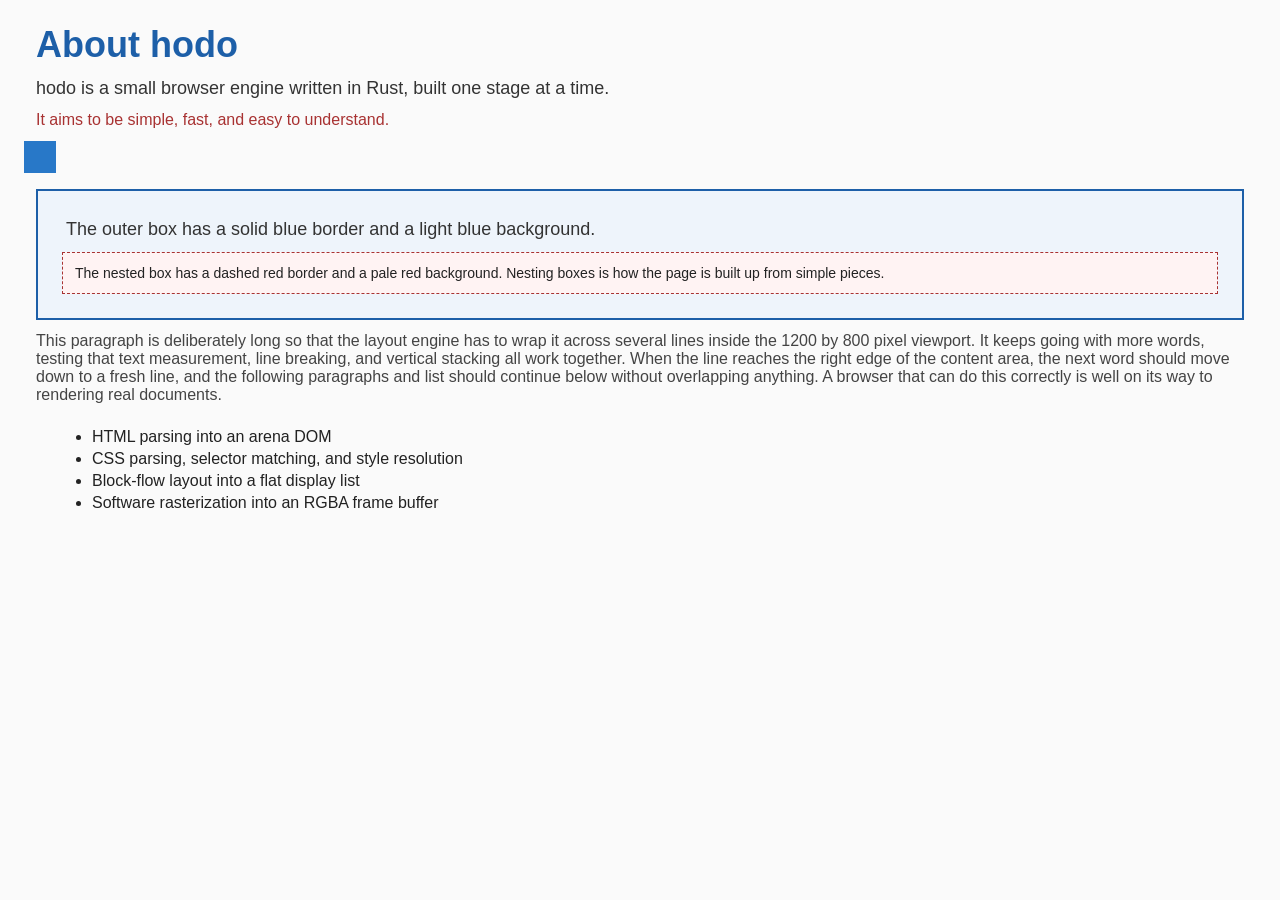
<file: examples/demo-site/index.html>
<!DOCTYPE html>
<html lang="en">
<head>
  <meta charset="utf-8">
  <title>About hodo</title>
  <link rel="stylesheet" href="style.css">
  <style>
    body {
      font-family: sans-serif;
      color: #222222;
      background: #fafafa;
      margin: 24px;
    }

    h1 {
      color: #1d5fa8;
      font-size: 36px;
      margin: 12px;
    }

    .intro {
      color: #333333;
      font-size: 18px;
      margin: 12px;
    }

    .accent {
      color: #a83232;
      font-size: 16px;
      margin: 12px;
    }

    .card {
      border: 2px solid #1d5fa8;
      background: #eef4fb;
      padding: 16px;
      margin: 12px;
    }

    .inner {
      border: 1px dashed #a83232;
      background: #fff3f3;
      padding: 12px;
      margin: 8px;
      font-size: 14px;
    }

    .long {
      color: #444444;
      font-size: 16px;
      margin: 12px;
    }

    ul {
      font-size: 16px;
      margin: 24px;
    }

    li {
      color: #222222;
      font-size: 16px;
      margin: 4px;
    }
  </style>
</head>
<body>
  <h1>About hodo</h1>

  <p class="intro">hodo is a small browser engine written in Rust, built one stage at a time.</p>
  <p class="accent">It aims to be simple, fast, and easy to understand.</p>

  <img src="test-image.png" width="32" height="32" alt="hodo test image">

  <div class="card">
    <p class="intro">The outer box has a solid blue border and a light blue background.</p>
    <div class="inner">
      The nested box has a dashed red border and a pale red background. Nesting boxes is how the
      page is built up from simple pieces.
    </div>
  </div>

  <p class="long">This paragraph is deliberately long so that the layout engine has to wrap it across
    several lines inside the 1200 by 800 pixel viewport. It keeps going with more words, testing that
    text measurement, line breaking, and vertical stacking all work together. When the line reaches
    the right edge of the content area, the next word should move down to a fresh line, and the
    following paragraphs and list should continue below without overlapping anything. A browser that
    can do this correctly is well on its way to rendering real documents.</p>

  <ul>
    <li>HTML parsing into an arena DOM</li>
    <li>CSS parsing, selector matching, and style resolution</li>
    <li>Block-flow layout into a flat display list</li>
    <li>Software rasterization into an RGBA frame buffer</li>
  </ul>
</body>
</html>
</file>
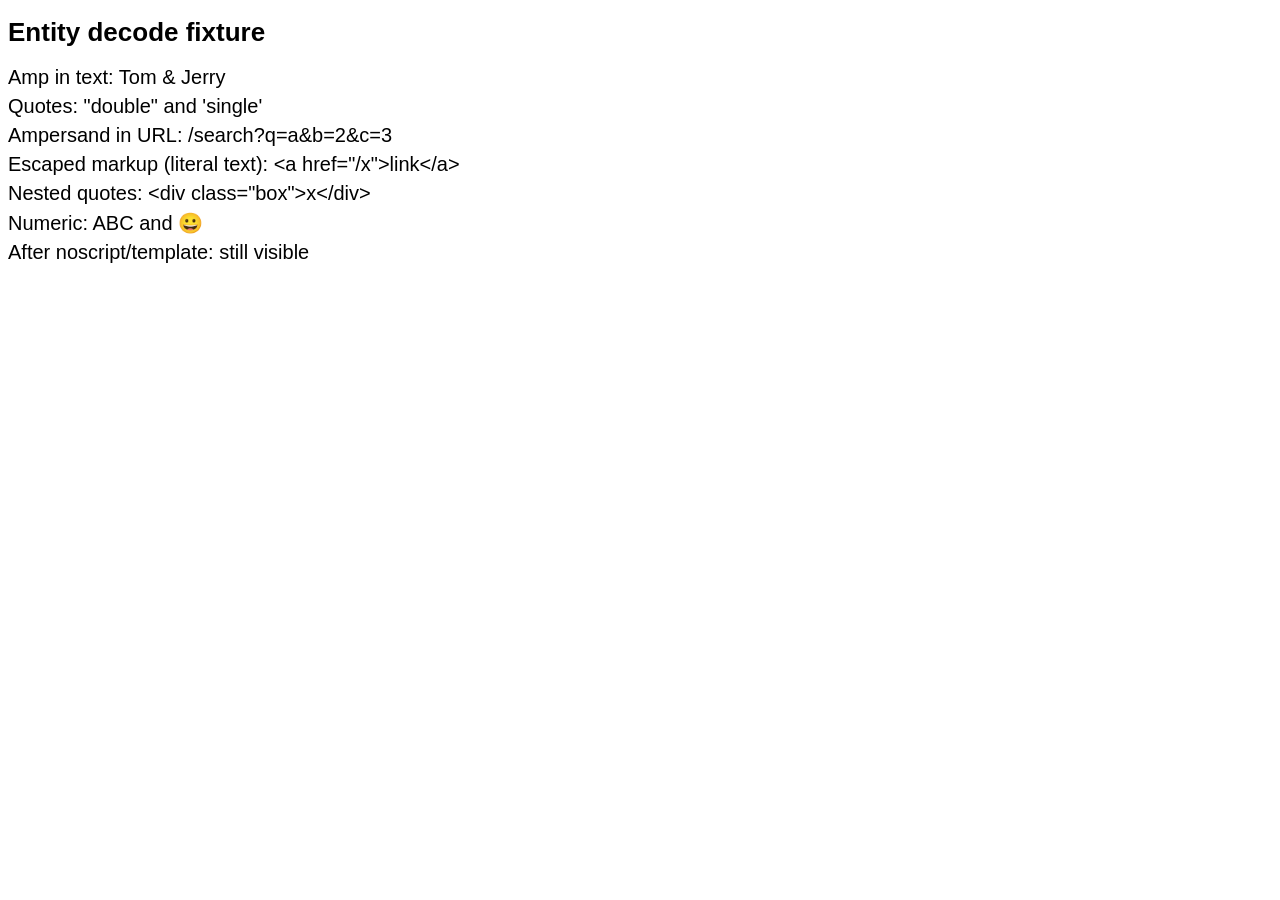
<file: examples/entity-site/index.html>
<!doctype html>
<html>
<head>
  <meta charset="utf-8">
  <title>Entity site</title>
  <style>
    body { font-family: sans-serif; font-size: 20px; }
    h1 { font-size: 26px; }
    .row { margin: 6px 0; }
    .bad { color: #c00000; font-size: 24px; }
  </style>
</head>
<body>
  <h1>Entity decode fixture</h1>
  <div class="row">Amp in text: Tom &amp; Jerry</div>
  <div class="row">Quotes: &quot;double&quot; and &#x27;single&#x27;</div>
  <div class="row">Ampersand in URL: /search?q=a&amp;b=2&amp;c=3</div>
  <div class="row">Escaped markup (literal text): &lt;a href="/x"&gt;link&lt;/a&gt;</div>
  <div class="row">Nested quotes: &lt;div class=&quot;box&quot;&gt;x&lt;/div&gt;</div>
  <div class="row">Numeric: &#65;&#66;&#67; and &#x1F600;</div>
  <noscript><h2 class="bad">NOSCRIPT NOTICE MUST NOT RENDER</h2></noscript>
  <template><h2 class="bad">TEMPLATE CONTENT MUST NOT RENDER</h2></template>
  <div class="row">After noscript/template: still visible</div>
</body>
</html>
</file>
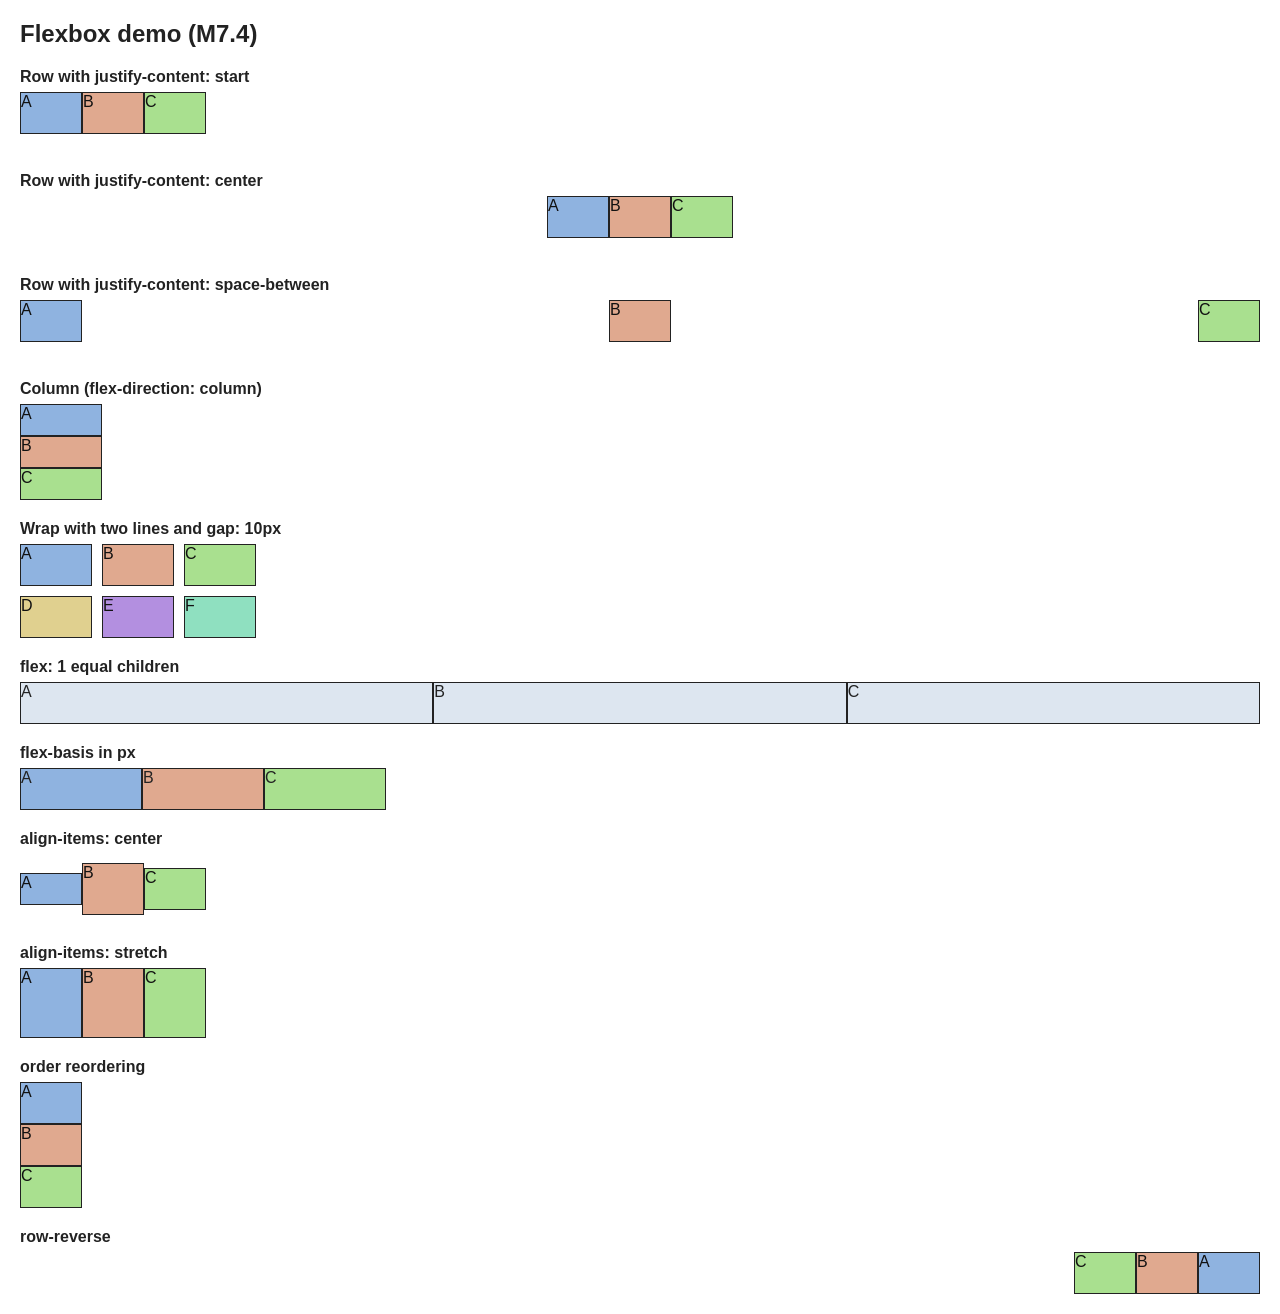
<file: examples/flex-site/index.html>
<!DOCTYPE html>
<html lang="en">
<head>
  <meta charset="utf-8">
  <title>hodo flex demo</title>
  <link rel="stylesheet" href="style.css">
</head>
<body>
  <h1>Flexbox demo (M7.4)</h1>

  <h2>Row with justify-content: start</h2>
  <div class="row justify-start">
    <div class="box" style="width:60px;height:40px;background:#8fb3e0;">A</div>
    <div class="box" style="width:60px;height:40px;background:#e0a98f;">B</div>
    <div class="box" style="width:60px;height:40px;background:#a9e08f;">C</div>
  </div>

  <h2>Row with justify-content: center</h2>
  <div class="row justify-center">
    <div class="box" style="width:60px;height:40px;background:#8fb3e0;">A</div>
    <div class="box" style="width:60px;height:40px;background:#e0a98f;">B</div>
    <div class="box" style="width:60px;height:40px;background:#a9e08f;">C</div>
  </div>

  <h2>Row with justify-content: space-between</h2>
  <div class="row justify-between">
    <div class="box" style="width:60px;height:40px;background:#8fb3e0;">A</div>
    <div class="box" style="width:60px;height:40px;background:#e0a98f;">B</div>
    <div class="box" style="width:60px;height:40px;background:#a9e08f;">C</div>
  </div>

  <h2>Column (flex-direction: column)</h2>
  <div class="column">
    <div class="box" style="width:80px;height:30px;background:#8fb3e0;">A</div>
    <div class="box" style="width:80px;height:30px;background:#e0a98f;">B</div>
    <div class="box" style="width:80px;height:30px;background:#a9e08f;">C</div>
  </div>

  <h2>Wrap with two lines and gap: 10px</h2>
  <div class="wrap">
    <div class="box" style="width:70px;height:40px;background:#8fb3e0;">A</div>
    <div class="box" style="width:70px;height:40px;background:#e0a98f;">B</div>
    <div class="box" style="width:70px;height:40px;background:#a9e08f;">C</div>
    <div class="box" style="width:70px;height:40px;background:#e0d08f;">D</div>
    <div class="box" style="width:70px;height:40px;background:#b38fe0;">E</div>
    <div class="box" style="width:70px;height:40px;background:#8fe0c0;">F</div>
  </div>

  <h2>flex: 1 equal children</h2>
  <div class="equal">
    <div class="grow">A</div>
    <div class="grow">B</div>
    <div class="grow">C</div>
  </div>

  <h2>flex-basis in px</h2>
  <div class="basis">
    <div class="basis-box" style="background:#8fb3e0;">A</div>
    <div class="basis-box" style="background:#e0a98f;">B</div>
    <div class="basis-box" style="background:#a9e08f;">C</div>
  </div>

  <h2>align-items: center</h2>
  <div class="align-center">
    <div class="box" style="width:60px;height:30px;background:#8fb3e0;">A</div>
    <div class="box" style="width:60px;height:50px;background:#e0a98f;">B</div>
    <div class="box" style="width:60px;height:40px;background:#a9e08f;">C</div>
  </div>

  <h2>align-items: stretch</h2>
  <div class="align-stretch">
    <div class="box" style="width:60px;background:#8fb3e0;">A</div>
    <div class="box" style="width:60px;background:#e0a98f;">B</div>
    <div class="box" style="width:60px;background:#a9e08f;">C</div>
  </div>

  <h2>order reordering</h2>
  <div class="ordered">
    <div class="box order-a" style="width:60px;height:40px;background:#8fb3e0;">A</div>
    <div class="box order-b" style="width:60px;height:40px;background:#e0a98f;">B</div>
    <div class="box order-c" style="width:60px;height:40px;background:#a9e08f;">C</div>
  </div>

  <h2>row-reverse</h2>
  <div class="reverse">
    <div class="box" style="width:60px;height:40px;background:#8fb3e0;">A</div>
    <div class="box" style="width:60px;height:40px;background:#e0a98f;">B</div>
    <div class="box" style="width:60px;height:40px;background:#a9e08f;">C</div>
  </div>
</body>
</html>
</file>
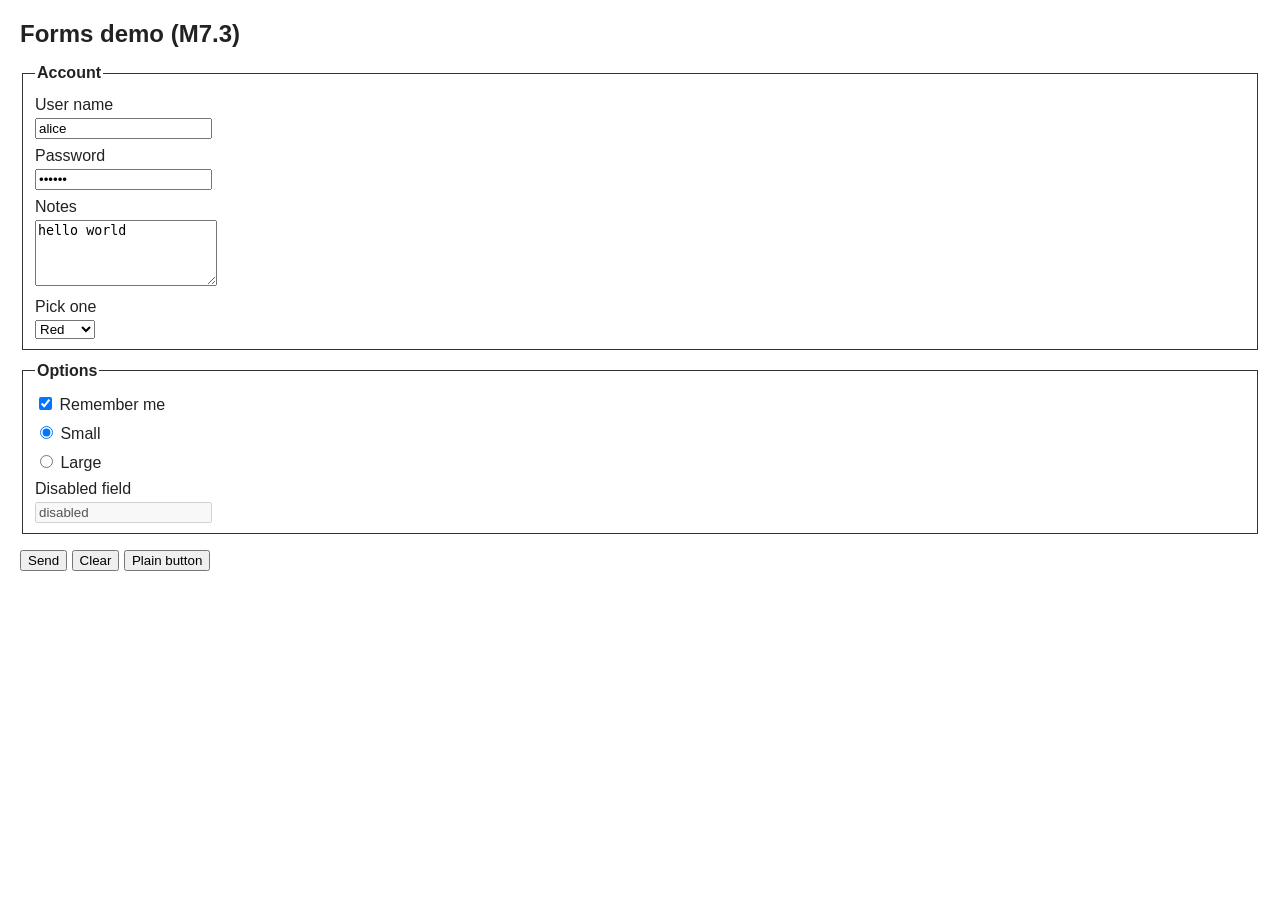
<file: examples/forms-site/index.html>
<!DOCTYPE html>
<html lang="en">
<head>
  <meta charset="utf-8">
  <title>hodo forms demo</title>
  <link rel="stylesheet" href="style.css">
</head>
<body>
  <h1>Forms demo (M7.3)</h1>

  <form action="#" method="post">
    <fieldset>
      <legend>Account</legend>

      <label for="user">User name</label>
      <input id="user" type="text" value="alice" placeholder="enter name">

      <label for="pass">Password</label>
      <input id="pass" type="password" value="secret" placeholder="enter password">

      <label for="note">Notes</label>
      <textarea id="note" rows="4">hello world</textarea>

      <label for="pick">Pick one</label>
      <select id="pick">
        <option>Red</option>
        <option>Green</option>
        <option>Blue</option>
      </select>
    </fieldset>

    <fieldset>
      <legend>Options</legend>

      <label><input type="checkbox" checked> Remember me</label>
      <label><input type="radio" name="size" value="s" checked> Small</label>
      <label><input type="radio" name="size" value="l"> Large</label>

      <label for="off">Disabled field</label>
      <input id="off" type="text" value="disabled" disabled>
    </fieldset>

    <input type="submit" value="Send">
    <input type="reset" value="Clear">
    <button type="button">Plain button</button>
  </form>
</body>
</html>
</file>
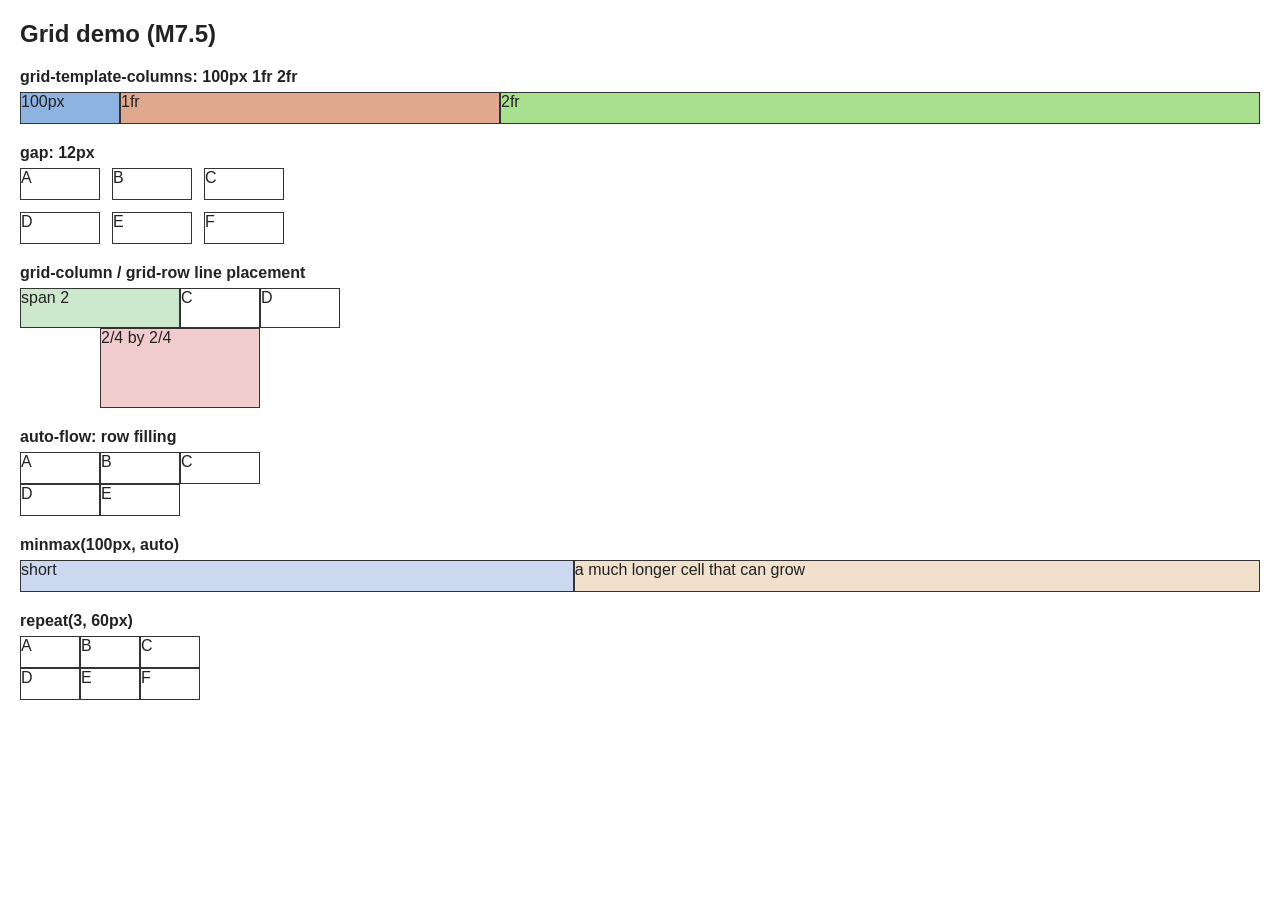
<file: examples/grid-site/index.html>
<!DOCTYPE html>
<html lang="en">
<head>
  <meta charset="utf-8">
  <title>hodo grid demo</title>
  <link rel="stylesheet" href="style.css">
</head>
<body>
  <h1>Grid demo (M7.5)</h1>

  <h2>grid-template-columns: 100px 1fr 2fr</h2>
  <div class="grid-fr">
    <div class="cell" style="background:#8fb3e0;">100px</div>
    <div class="cell" style="background:#e0a98f;">1fr</div>
    <div class="cell" style="background:#a9e08f;">2fr</div>
  </div>

  <h2>gap: 12px</h2>
  <div class="grid-gap">
    <div class="cell">A</div><div class="cell">B</div><div class="cell">C</div>
    <div class="cell">D</div><div class="cell">E</div><div class="cell">F</div>
  </div>

  <h2>grid-column / grid-row line placement</h2>
  <div class="grid-place">
    <div class="cell placed" style="background:#f0cccc;">2/4 by 2/4</div>
    <div class="cell span2" style="background:#cce8cc;">span 2</div>
    <div class="cell">C</div>
    <div class="cell">D</div>
  </div>

  <h2>auto-flow: row filling</h2>
  <div class="grid-auto">
    <div class="cell">A</div><div class="cell">B</div><div class="cell">C</div>
    <div class="cell">D</div><div class="cell">E</div>
  </div>

  <h2>minmax(100px, auto)</h2>
  <div class="grid-minmax">
    <div class="cell" style="background:#ccd8f0;">short</div>
    <div class="cell" style="background:#f0e0cc;">a much longer cell that can grow</div>
  </div>

  <h2>repeat(3, 60px)</h2>
  <div class="grid-repeat">
    <div class="cell">A</div><div class="cell">B</div><div class="cell">C</div>
    <div class="cell">D</div><div class="cell">E</div><div class="cell">F</div>
  </div>
</body>
</html>
</file>
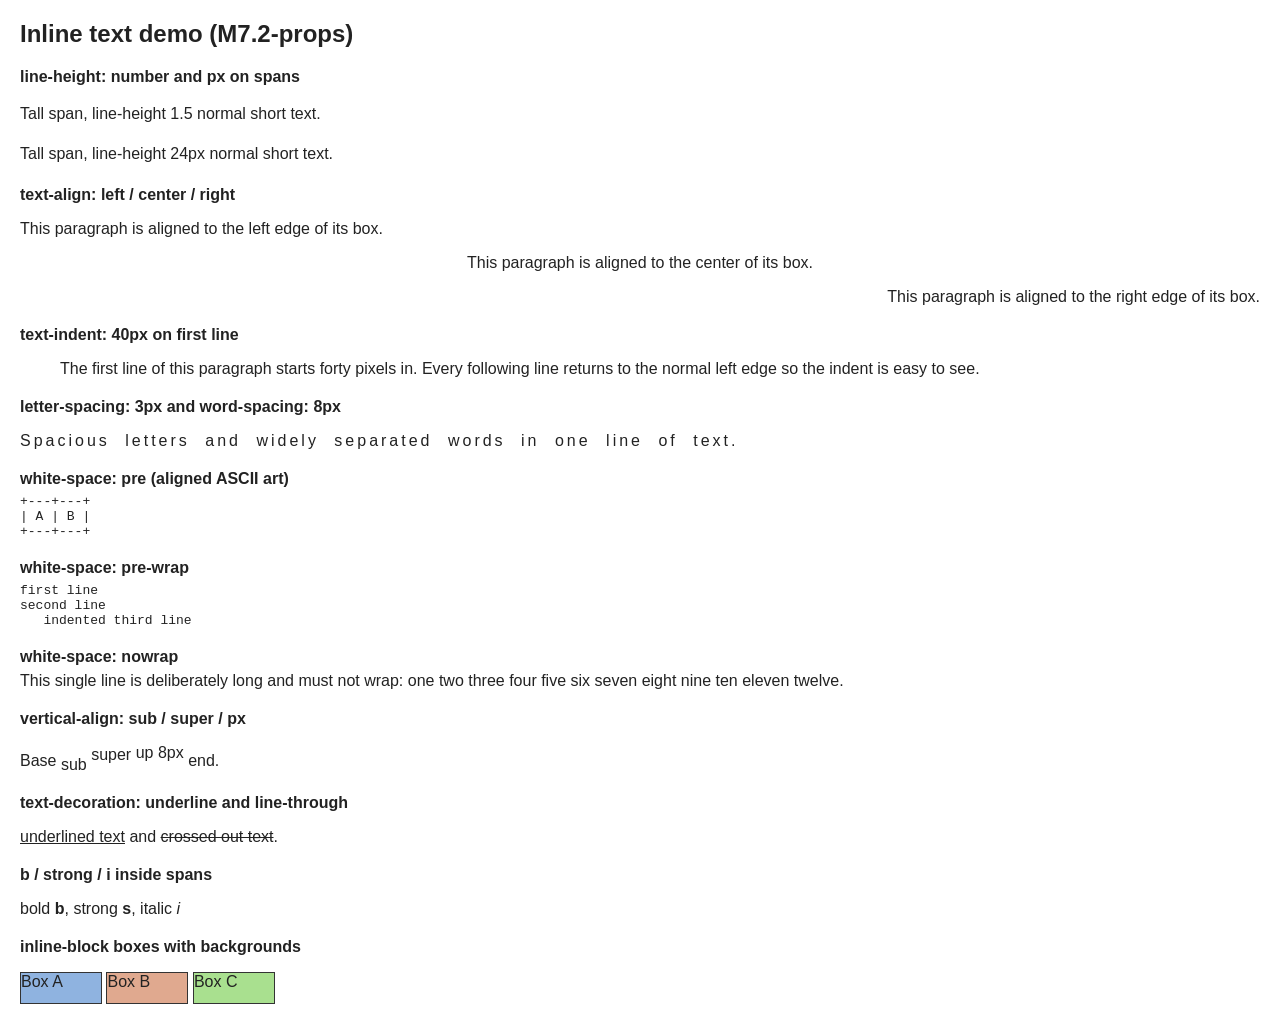
<file: examples/inline-site/index.html>
<!DOCTYPE html>
<html lang="en">
<head>
  <meta charset="utf-8">
  <title>hodo inline demo</title>
  <link rel="stylesheet" href="style.css">
</head>
<body>
  <h1>Inline text demo (M7.2-props)</h1>

  <h2>line-height: number and px on spans</h2>
  <p><span class="lhnum">Tall span, line-height 1.5</span> normal short text.</p>
  <p><span class="lhpx">Tall span, line-height 24px</span> normal short text.</p>

  <h2>text-align: left / center / right</h2>
  <p class="left">This paragraph is aligned to the left edge of its box.</p>
  <p class="center">This paragraph is aligned to the center of its box.</p>
  <p class="right">This paragraph is aligned to the right edge of its box.</p>

  <h2>text-indent: 40px on first line</h2>
  <p class="indent">The first line of this paragraph starts forty pixels in. Every following
line returns to the normal left edge so the indent is easy to see.</p>

  <h2>letter-spacing: 3px and word-spacing: 8px</h2>
  <p class="spacing">Spacious letters and widely separated words in one line of text.</p>

  <h2>white-space: pre (aligned ASCII art)</h2>
  <div class="pre">+---+---+
| A | B |
+---+---+</div>

  <h2>white-space: pre-wrap</h2>
  <div class="prewrap">first line
second line
   indented third line</div>

  <h2>white-space: nowrap</h2>
  <div class="nowrap">This single line is deliberately long and must not wrap: one two three
four five six seven eight nine ten eleven twelve.</div>

  <h2>vertical-align: sub / super / px</h2>
  <p>Base <span class="sub">sub</span> <span class="super">super</span>
<span class="up">up 8px</span> end.</p>

  <h2>text-decoration: underline and line-through</h2>
  <p><span class="under">underlined text</span> and
<span class="strike">crossed out text</span>.</p>

  <h2>b / strong / i inside spans</h2>
  <p><span>bold <b>b</b>, strong <strong>s</strong>, italic <i>i</i></span></p>

  <h2>inline-block boxes with backgrounds</h2>
  <p><span class="ib" style="background:#8fb3e0;">Box A</span>
<span class="ib" style="background:#e0a98f;">Box B</span>
<span class="ib" style="background:#a9e08f;">Box C</span></p>
</body>
</html>
</file>
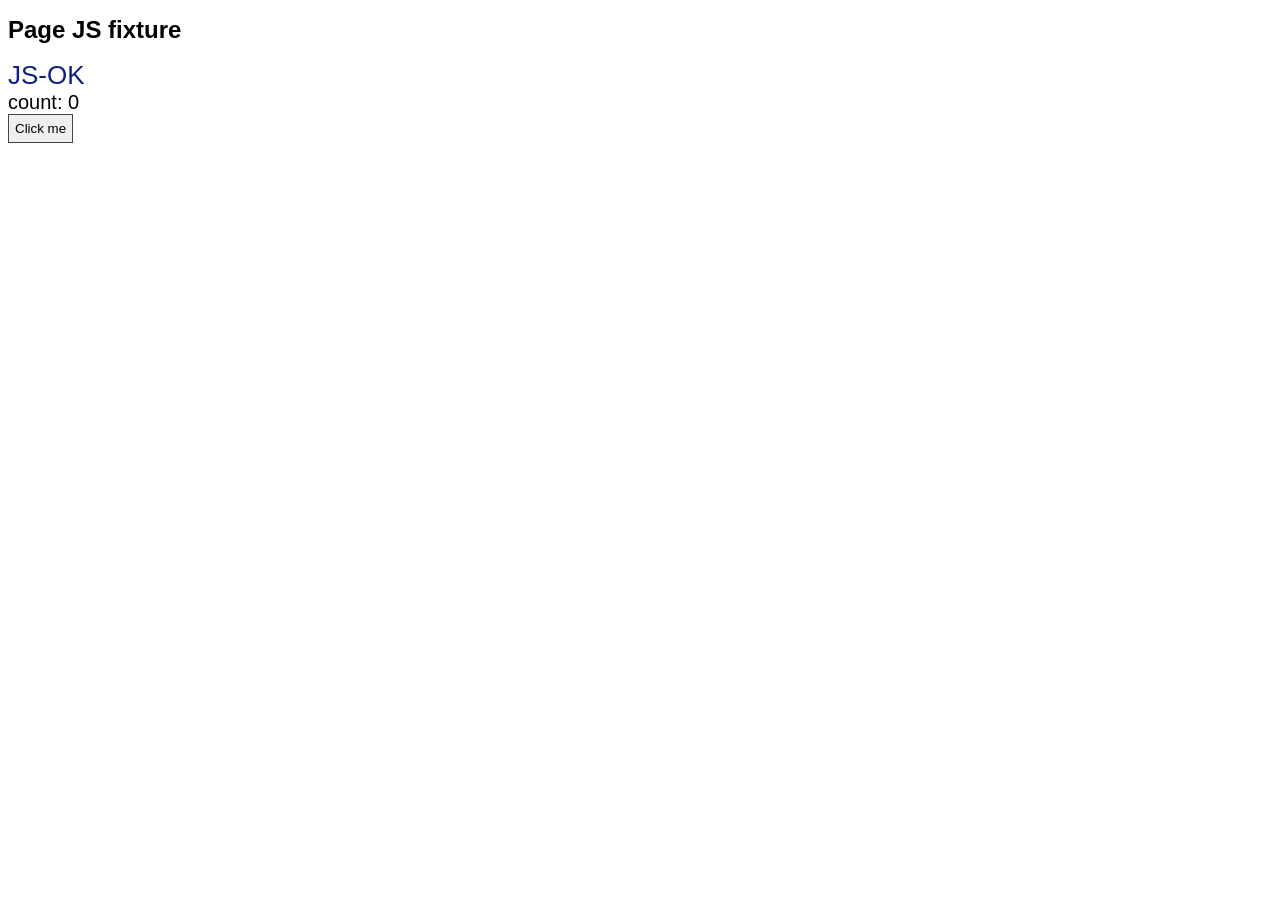
<file: examples/js-site/index.html>
<!doctype html>
<html>
<head>
  <meta charset="utf-8">
  <title>JS site</title>
  <style>
    body { font-family: sans-serif; }
    h1 { font-size: 24px; }
    #out { color: #102080; font-size: 26px; }
    #count { font-size: 20px; }
    #btn { border: 1px solid #444; padding: 6px; }
  </style>
</head>
<body>
  <h1>Page JS fixture</h1>
  <div id="out">JS-PENDING</div>
  <div id="count">count: 0</div>
  <button id="btn" name="btn" type="button">Click me</button>
  <script>
    // Runs before style/layout: the first paint already shows "JS-OK".
    document.getElementById('out').textContent = 'JS-OK';
    var clicks = 0;
    document.getElementById('btn').addEventListener('click', function () {
      clicks = clicks + 1;
      document.getElementById('count').textContent = 'count: ' + clicks;
    });
    document.addEventListener('DOMContentLoaded', function () {
      document.getElementById('out').textContent = 'JS-OK';
    });
    document.addEventListener('keydown', function (e) {
      document.getElementById('count').textContent = 'key:' + e.key;
    });
  </script>
</body>
</html>
</file>
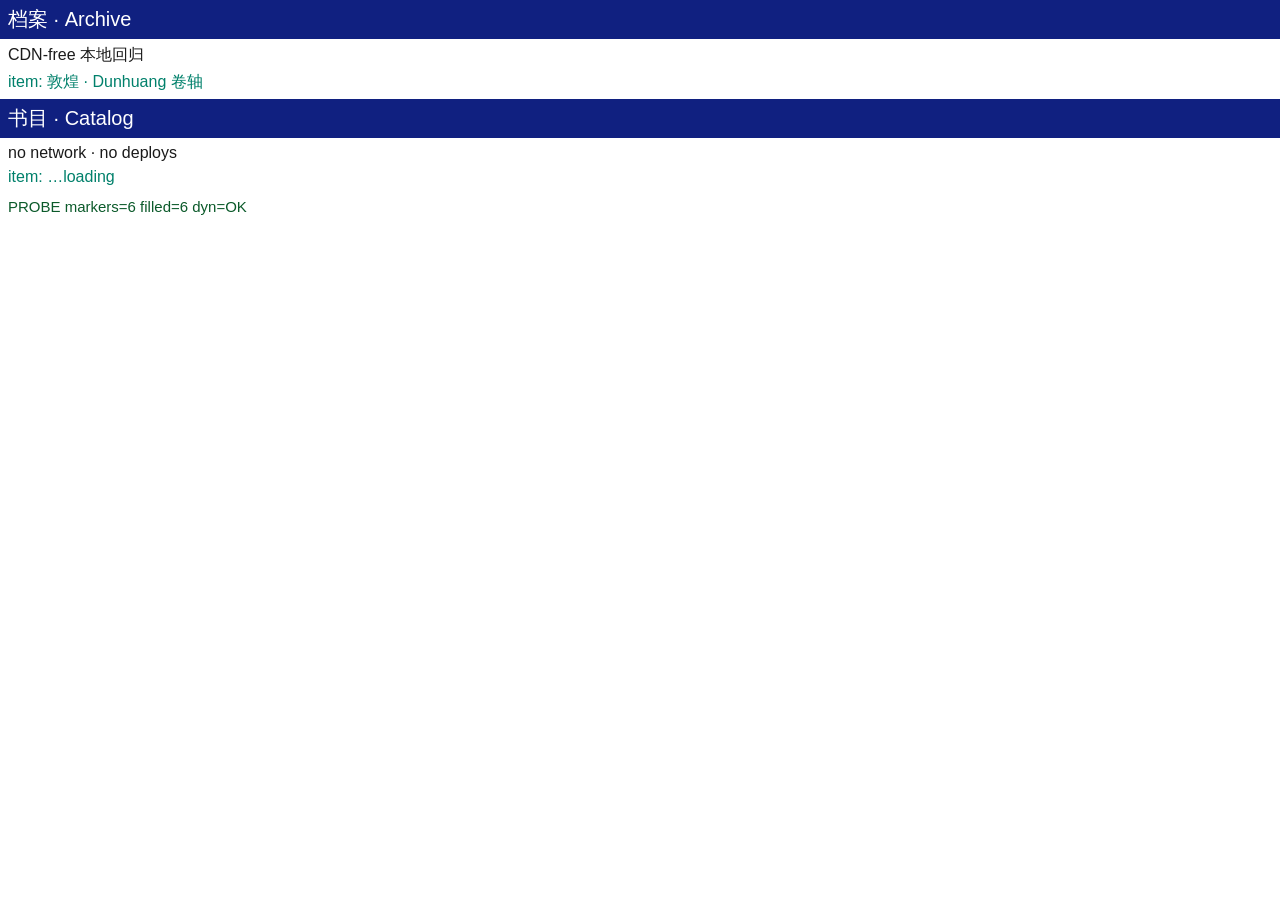
<file: examples/lit-site/index.html>
<!doctype html>
<html lang="zh-CN">
<head>
  <meta charset="utf-8">
  <title>lit-site — Lit substrate regression</title>
  <!-- Warms the shared cache before the entry's dynamic import asks for it. -->
  <link rel="modulepreload" href="./chunk-dynamic.js">
  <style>
    body { margin: 0; background: #ffffff; color: #1a1a1a; font-family: sans-serif; }
    #probe { padding: 6px 8px; font-size: 15px; color: #0b5a2a; }
  </style>
</head>
<body>
  <!-- Both tags exist BEFORE customElements.define: define must upgrade them. -->
  <x-lit-card id="card-a" data-title="档案 · Archive" data-body="CDN-free 本地回归">LIGHT-FALLBACK-A</x-lit-card>
  <x-lit-card id="card-b" data-title="书目 · Catalog" data-body="no network · no deploys">LIGHT-FALLBACK-B</x-lit-card>
  <div id="probe">PROBE-PENDING</div>
  <!-- Inline type=module is skipped by hodo; only src= anchors a fetchable graph. -->
  <script type="module" src="./entry.js"></script>
</body>
</html>
</file>
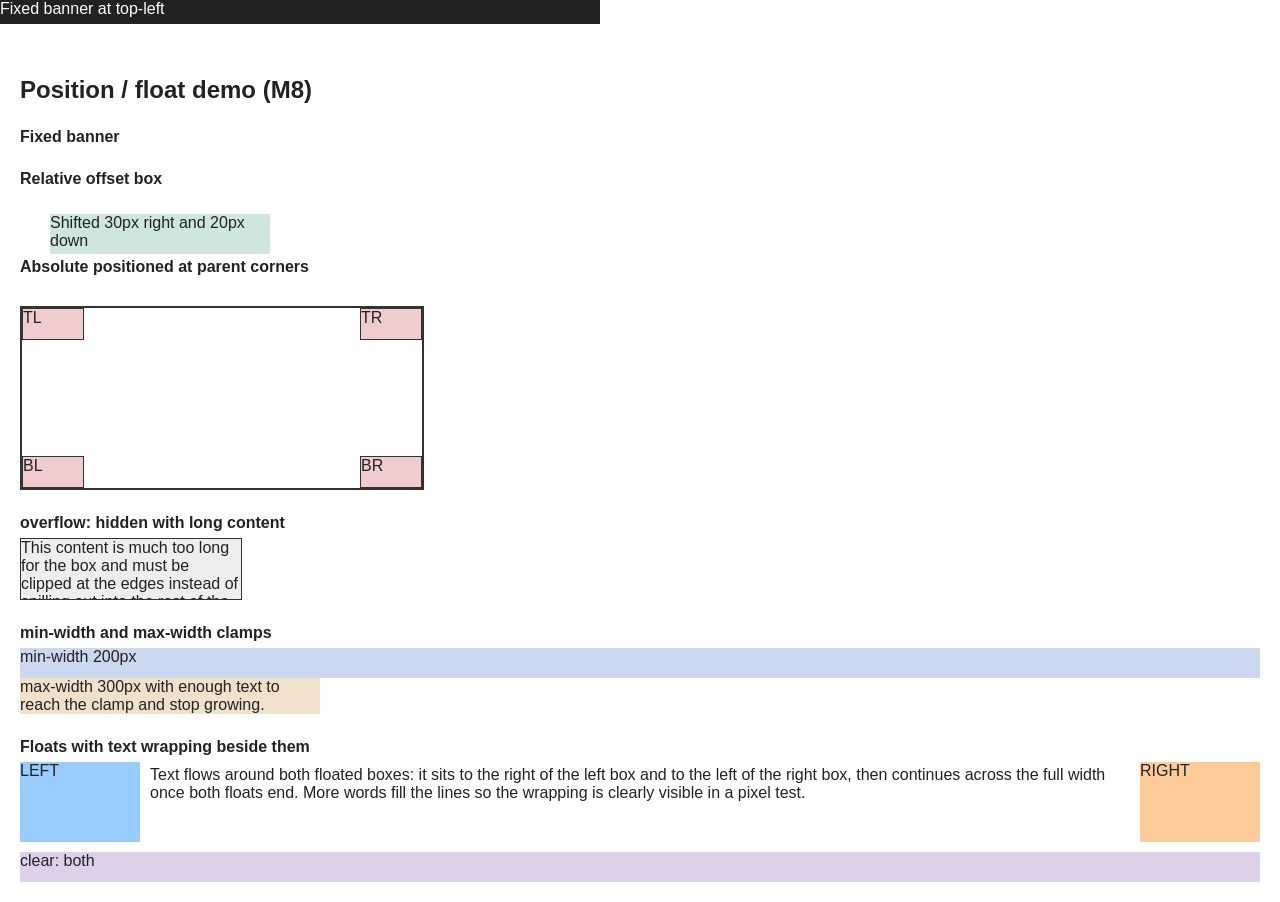
<file: examples/position-site/index.html>
<!DOCTYPE html>
<html lang="en">
<head>
  <meta charset="utf-8">
  <title>hodo position demo</title>
  <link rel="stylesheet" href="style.css">
</head>
<body>
  <h1>Position / float demo (M8)</h1>

  <h2>Fixed banner</h2>
  <div class="banner">Fixed banner at top-left</div>

  <h2>Relative offset box</h2>
  <div class="rel-box">Shifted 30px right and 20px down</div>

  <h2>Absolute positioned at parent corners</h2>
  <div class="frame">
    <div class="corner tl">TL</div>
    <div class="corner tr">TR</div>
    <div class="corner bl">BL</div>
    <div class="corner br">BR</div>
  </div>

  <h2>overflow: hidden with long content</h2>
  <div class="clip">This content is much too long for the box and must be clipped at the
edges instead of spilling out into the rest of the page layout.</div>

  <h2>min-width and max-width clamps</h2>
  <div class="minw">min-width 200px</div>
  <div class="maxw">max-width 300px with enough text to reach the clamp and stop growing.</div>

  <h2>Floats with text wrapping beside them</h2>
  <div class="floatleft">LEFT</div>
  <div class="floatright">RIGHT</div>
  <p class="wraptext">Text flows around both floated boxes: it sits to the right of the left box
and to the left of the right box, then continues across the full width once both floats end.
More words fill the lines so the wrapping is clearly visible in a pixel test.</p>
  <div class="cleared">clear: both</div>
</body>
</html>
</file>
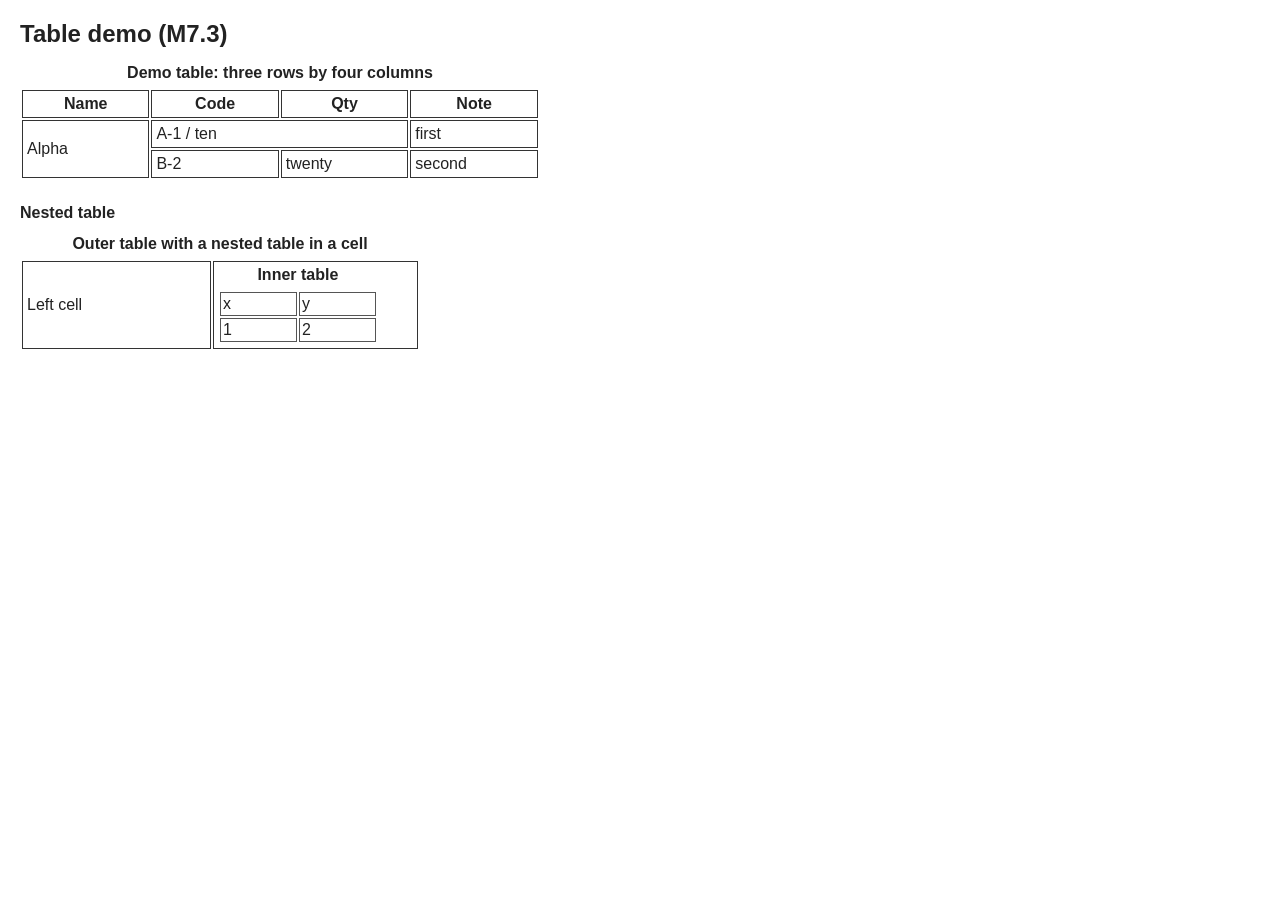
<file: examples/table-site/index.html>
<!DOCTYPE html>
<html lang="en">
<head>
  <meta charset="utf-8">
  <title>hodo table demo</title>
  <link rel="stylesheet" href="style.css">
</head>
<body>
  <h1>Table demo (M7.3)</h1>

  <table width="520" class="demo">
    <caption>Demo table: three rows by four columns</caption>
    <tr>
      <th width="120">Name</th>
      <th width="120">Code</th>
      <th width="120">Qty</th>
      <th width="120">Note</th>
    </tr>
    <tr>
      <td rowspan="2">Alpha</td>
      <td colspan="2">A-1 / ten</td>
      <td>first</td>
    </tr>
    <tr>
      <td>B-2</td>
      <td>twenty</td>
      <td>second</td>
    </tr>
  </table>

  <h2>Nested table</h2>
  <table width="400" class="demo">
    <caption>Outer table with a nested table in a cell</caption>
    <tr>
      <td width="200">Left cell</td>
      <td width="200">
        <table class="inner" width="160">
          <caption>Inner table</caption>
          <tr><td width="80">x</td><td width="80">y</td></tr>
          <tr><td>1</td><td>2</td></tr>
        </table>
      </td>
    </tr>
  </table>
</body>
</html>
</file>
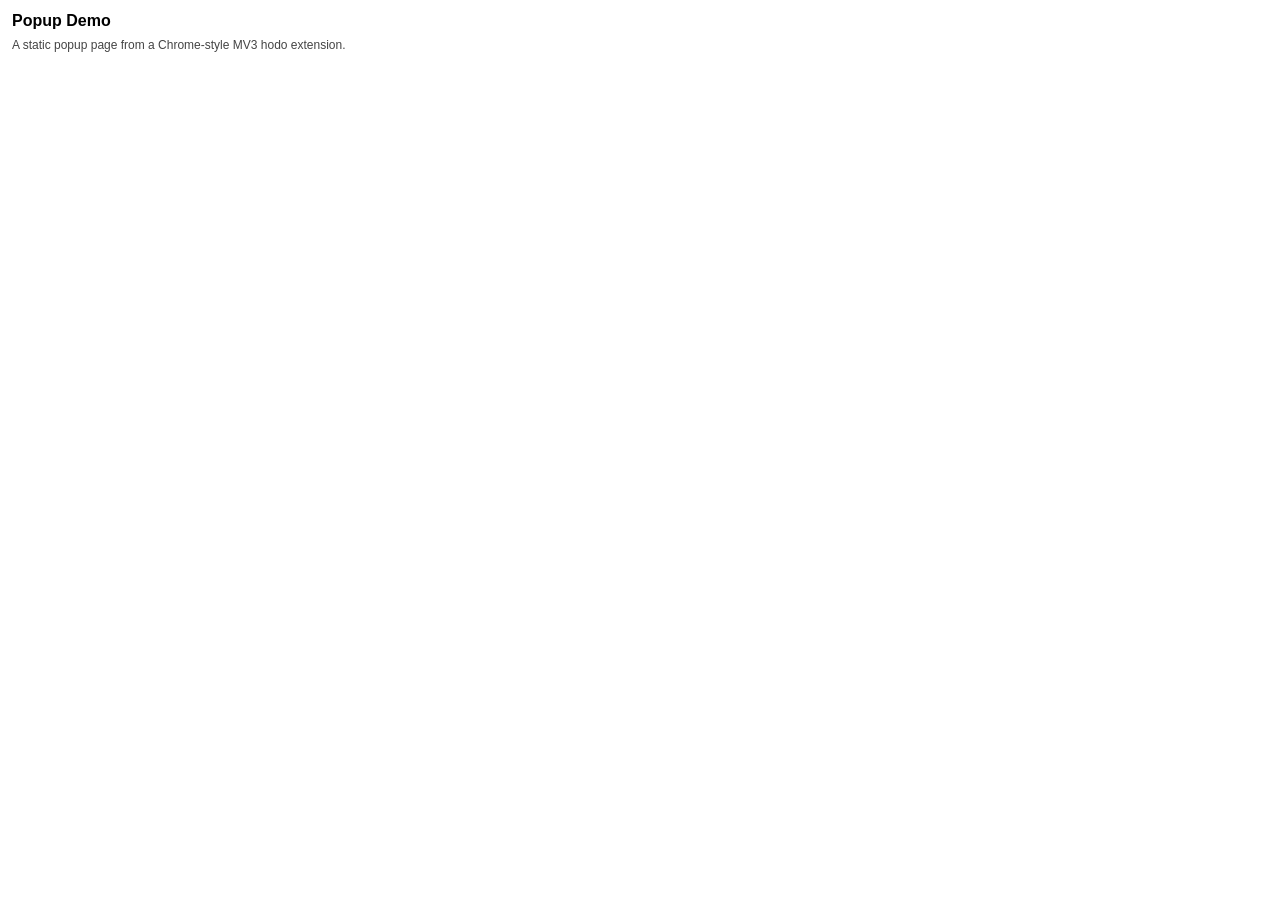
<file: extensions/popup-chrome/popup.html>
<!DOCTYPE html>
<html lang="en">
<head>
  <meta charset="utf-8">
  <title>Popup Demo</title>
  <link rel="stylesheet" href="popup.css">
</head>
<body>
  <h1>Popup Demo</h1>
  <p>A static popup page from a Chrome-style MV3 hodo extension.</p>
</body>
</html>
</file>
<file: examples/demo-site/style.css>
body {
  font-family: sans-serif;
  color: #222222;
  background: #fafafa;
  margin: 24px;
}

h1 {
  color: #1d5fa8;
  font-size: 36px;
  margin: 12px;
}

.intro {
  color: #333333;
  font-size: 18px;
  margin: 12px;
}

.accent {
  color: #a83232;
  font-size: 16px;
  margin: 12px;
}

.card {
  border: 2px solid #1d5fa8;
  background: #eef4fb;
  padding: 16px;
  margin: 12px;
}

.inner {
  border: 1px dashed #a83232;
  background: #fff3f3;
  padding: 12px;
  margin: 8px;
  font-size: 14px;
}

.long {
  color: #444444;
  font-size: 16px;
  margin: 12px;
}

ul {
  font-size: 16px;
  margin: 24px;
}

li {
  color: #222222;
  font-size: 16px;
  margin: 4px;
}
</file>
<file: examples/flex-site/style.css>
body { margin: 20px; color: #222222; font-family: sans-serif; }
h1 { font-size: 24px; }
h2 { font-size: 16px; margin-top: 20px; margin-bottom: 6px; }

.box { border: 1px solid #222222; color: #111111; }
.row { display: flex; height: 60px; }
.justify-start { justify-content: start; }
.justify-center { justify-content: center; }
.justify-between { justify-content: space-between; }

.column { display: flex; flex-direction: column; width: 200px; }
.wrap { display: flex; flex-wrap: wrap; gap: 10px; width: 260px; }

.equal { display: flex; }
.grow { flex: 1; height: 40px; border: 1px solid #222222; background: #dde6f0; }
.basis { display: flex; }
.basis-box { flex-basis: 120px; height: 40px; border: 1px solid #222222; }

.align-center { display: flex; align-items: center; height: 70px; }
.align-stretch { display: flex; align-items: stretch; height: 70px; }

.order-a { order: 3; }
.order-b { order: 1; }
.order-c { order: 2; }

.reverse { display: flex; flex-direction: row-reverse; }
</file>
<file: examples/forms-site/style.css>
body { margin: 20px; color: #222222; font-family: sans-serif; }
h1 { font-size: 24px; }
form { margin-top: 12px; }
fieldset { border: 1px solid #333333; margin-bottom: 12px; }
legend { font-weight: bold; }
label { display: block; margin-top: 8px; }
input, textarea, select, button { margin-top: 4px; }
</file>
<file: examples/grid-site/style.css>
body { margin: 20px; color: #222222; font-family: sans-serif; }
h1 { font-size: 24px; }
h2 { font-size: 16px; margin-top: 20px; margin-bottom: 6px; }

.cell { border: 1px solid #333333; min-height: 30px; }

.grid-fr { display: grid; grid-template-columns: 100px 1fr 2fr; }
.grid-gap { display: grid; grid-template-columns: 80px 80px 80px; gap: 12px; }

.grid-place {
  display: grid;
  grid-template-columns: repeat(4, 80px);
  grid-template-rows: repeat(3, 40px);
}
.placed { grid-column: 2/4; grid-row: 2/4; }
.span2 { grid-column: span 2; }

.grid-auto {
  display: grid;
  grid-template-columns: repeat(3, 80px);
  grid-auto-flow: row;
}
.grid-minmax { display: grid; grid-template-columns: minmax(100px, auto) minmax(100px, auto); }
.grid-repeat { display: grid; grid-template-columns: repeat(3, 60px); }
</file>
<file: examples/inline-site/style.css>
body { margin: 20px; color: #222222; font-family: sans-serif; }
h1 { font-size: 24px; }
h2 { font-size: 16px; margin-top: 20px; margin-bottom: 6px; }

.lhnum { line-height: 1.5; }
.lhpx { line-height: 24px; }

.left { text-align: left; }
.center { text-align: center; }
.right { text-align: right; }
.indent { text-indent: 40px; }
.spacing { letter-spacing: 3px; word-spacing: 8px; }

.pre { white-space: pre; font-family: monospace; }
.prewrap { white-space: pre-wrap; font-family: monospace; }
.nowrap { white-space: nowrap; }

.sub { vertical-align: sub; }
.super { vertical-align: super; }
.up { vertical-align: 8px; }

.under { text-decoration: underline; }
.strike { text-decoration: line-through; }

.ib { display: inline-block; width: 80px; height: 30px; border: 1px solid #333333; }
</file>
<file: examples/position-site/style.css>
body { margin: 20px; padding-top: 40px; color: #222222; font-family: sans-serif; }
h1 { font-size: 24px; }
h2 { font-size: 16px; margin-top: 24px; margin-bottom: 6px; }

.banner { position: fixed; top: 0; left: 0; width: 600px; height: 24px; background: #222222; color: #ffffff; }
.rel-box { position: relative; top: 20px; left: 30px; width: 220px; height: 40px; background: #cfe6e0; }

.frame { position: relative; width: 400px; height: 180px; border: 2px solid #333333; margin-top: 30px; }
.corner { position: absolute; width: 60px; height: 30px; background: #f0cccc; border: 1px solid #333333; }
.tl { top: 0; left: 0; }
.tr { top: 0; right: 0; }
.bl { bottom: 0; left: 0; }
.br { bottom: 0; right: 0; }

.clip { width: 220px; height: 60px; overflow: hidden; border: 1px solid #333333; background: #eeeeee; }

.minw { min-width: 200px; height: 30px; background: #ccd8f0; }
.maxw { max-width: 300px; background: #f0e0cc; }

.floatleft { float: left; width: 120px; height: 80px; background: #99ccff; margin: 0 10px 10px 0; }
.floatright { float: right; width: 120px; height: 80px; background: #ffcc99; margin: 0 0 10px 10px; }
.wraptext { margin-top: 10px; }
.cleared { clear: both; height: 30px; background: #ddd0e8; }
</file>
<file: examples/table-site/style.css>
body { margin: 20px; color: #222222; font-family: sans-serif; }
h1 { font-size: 24px; }
h2 { font-size: 16px; margin-top: 24px; }

table.demo { border-collapse: separate; border-spacing: 2px 2px; }
table.demo th, table.demo td { border: 1px solid #333333; padding: 4px; }
caption { font-weight: bold; margin-bottom: 6px; }

table.inner { border-collapse: separate; border-spacing: 2px 2px; }
table.inner td { border: 1px solid #555555; padding: 2px; }
</file>
<file: extensions/popup-chrome/popup.css>
body {
  font-family: sans-serif;
  min-width: 200px;
  margin: 12px;
}
h1 {
  font-size: 16px;
  margin: 0 0 8px;
}
p {
  font-size: 12px;
  margin: 0;
  color: #444;
}
</file>
